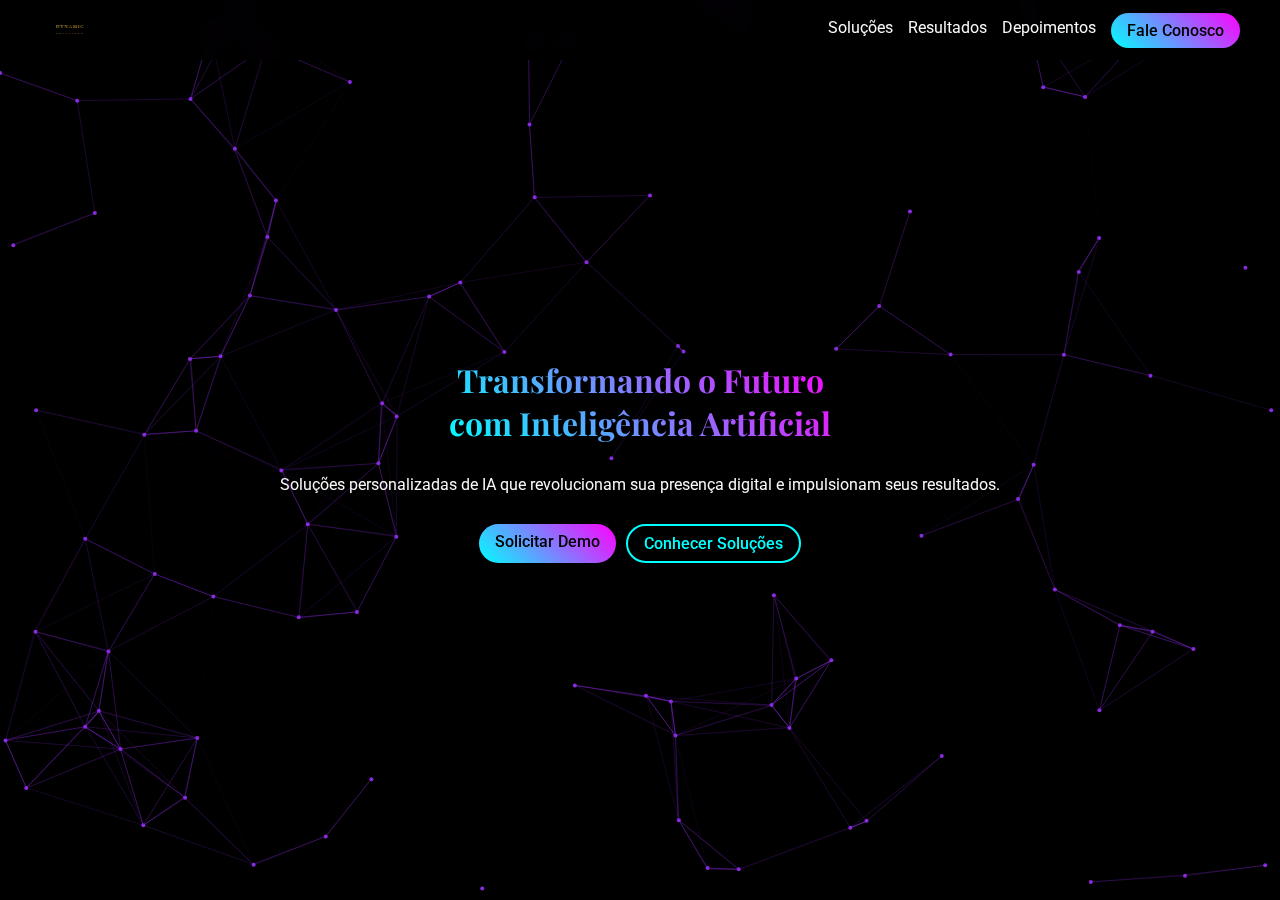
<file: index (2).html>
<!DOCTYPE html>
<html lang="pt-br">
<head>
    <meta charset="UTF-8">
    <meta name="viewport" content="width=device-width, initial-scale=1.0">
    <title>Dynamic Solutions | Inovação em IA & Transformação Digital</title>
    <link href="https://fonts.googleapis.com/css2?family=Playfair+Display:wght@400;700&family=Roboto:wght@300;400;500&display=swap" rel="stylesheet">
</head>
<body style="margin: 0; padding: 0; width: 100%; height: 100%; overflow: hidden; background: #000; font-family: 'Roboto', sans-serif; color: #f9f9f9;">

    <canvas id="canvas" style="position: absolute; top: 0; left: 0; width: 100%; height: 100%; z-index: 0;"></canvas>

    <header style="position: fixed; width: 100%; background: rgba(0, 0, 0, 0.7); backdrop-filter: blur(10px); padding: 10px 0; z-index: 1000; box-shadow: 0 2px 10px rgba(0, 0, 0, 0.1);">
        <div class="container" style="max-width: 1200px; margin: 0 auto; padding: 0 15px; display: flex; justify-content: space-between; align-items: center;">
            <svg class="logo-svg" viewBox="0 0 600 400" xmlns="http://www.w3.org/2000/svg" style="height: 40px;">
                <defs>
                    <linearGradient id="lvGold" x1="0%" y1="0%" x2="100%" y2="100%">
                        <stop offset="0%" style="stop-color:#B8860B;stop-opacity:1" />
                        <stop offset="25%" style="stop-color:#E6C460;stop-opacity:1" />
                        <stop offset="50%" style="stop-color:#B8860B;stop-opacity:1" />
                        <stop offset="75%" style="stop-color:#E6C460;stop-opacity:1" />
                        <stop offset="100%" style="stop-color:#B8860B;stop-opacity:1" />
                    </linearGradient>
                </defs>
                <rect width="600" height="400" fill="#000000"/>
                <g>
                    <text x="300" y="180" font-family="Didot, serif" font-weight="400" font-size="48" fill="url(#lvGold)" text-anchor="middle" letter-spacing="8">
                        DYNAMIC
                    </text>
                    <text x="300" y="240" font-family="Didot, serif" font-weight="300" font-size="24" fill="url(#lvGold)" text-anchor="middle" letter-spacing="16">
                        SOLUTIONS
                    </text>
                </g>
            </svg>
            <nav style="display: flex; gap: 15px;">
                <a href="#solucoes" style="font-weight: 400; padding: 5px 0; color: inherit; text-decoration: none; transition: color 0.3s ease;">Soluções</a>
                <a href="#resultados" style="font-weight: 400; padding: 5px 0; color: inherit; text-decoration: none; transition: color 0.3s ease;">Resultados</a>
                <a href="#depoimentos" style="font-weight: 400; padding: 5px 0; color: inherit; text-decoration: none; transition: color 0.3s ease;">Depoimentos</a>
                <a href="#contato" class="btn btn-primary" style="display: inline-block; padding: 8px 16px; border-radius: 20px; font-weight: 500; text-decoration: none; background: linear-gradient(45deg, #00FFFF, #FF00FF); color: #000; transition: all 0.3s ease;">Fale Conosco</a>
            </nav>
        </div>
    </header>

    <section class="hero content" style="height: 100vh; display: flex; flex-direction: column; justify-content: center; align-items: center; text-align: center; padding: 20px; box-sizing: border-box; z-index: 1; position: relative;">
        <h1 style="font-family: 'Playfair Display', serif; font-size: 2em; margin-bottom: 15px; background: linear-gradient(45deg, #00FFFF, #FF00FF); -webkit-background-clip: text; -webkit-text-fill-color: transparent;">Transformando o Futuro<br>com Inteligência Artificial</h1>
        <p style="font-size: 1em; margin-bottom: 30px; max-width: 80%; overflow: hidden;">Soluções personalizadas de IA que revolucionam sua presença digital e impulsionam seus resultados.</p>
        <div class="btn-group" style="display: flex; gap: 10px; justify-content: center; flex-wrap: wrap;">
            <a href="#demo" class="btn btn-primary" style="display: inline-block; padding: 8px 16px; border-radius: 20px; font-weight: 500; text-decoration: none; background: linear-gradient(45deg, #00FFFF, #FF00FF); color: #000; transition: all 0.3s ease;">Solicitar Demo</a>
            <a href="#solucoes" class="btn btn-secondary" style="display: inline-block; padding: 8px 16px; border-radius: 20px; font-weight: 500; text-decoration: none; background: transparent; border: 2px solid #00FFFF; color: #00FFFF; transition: all 0.3s ease;">Conhecer Soluções</a>
        </div>
    </section>

    <script>
        const canvas = document.getElementById('canvas');
        const ctx = canvas.getContext('2d');

        function resize() {
            canvas.width = window.innerWidth;
            canvas.height = window.innerHeight;
        }
        resize();
        window.addEventListener('resize', resize);

        const particles = [];
        const numParticles = 100;
        const connectionDistance = 150;

        for (let i = 0; i < numParticles; i++) {
            particles.push({
                x: Math.random() * canvas.width,
                y: Math.random() * canvas.height,
                vx: (Math.random() - 0.5) * 2,
                vy: (Math.random() - 0.5) * 2,
                radius: 2
            });
        }

        function animate() {
            ctx.clearRect(0, 0, canvas.width, canvas.height);

            particles.forEach(particle => {
                particle.x += particle.vx;
                particle.y += particle.vy;

                if (particle.x < 0 || particle.x > canvas.width) particle.vx *= -1;
                if (particle.y < 0 || particle.y > canvas.height) particle.vy *= -1;

                ctx.beginPath();
                ctx.arc(particle.x, particle.y, particle.radius, 0, Math.PI * 2);
                ctx.fillStyle = '#8A2BE2';
                ctx.fill();

                particles.forEach(otherParticle => {
                    const dx = particle.x - otherParticle.x;
                    const dy = particle.y - otherParticle.y;
                    const distance = Math.sqrt(dx * dx + dy * dy);

                    if (distance < connectionDistance) {
                        ctx.beginPath();
                        ctx.strokeStyle = `rgba(138, 43, 226, ${1 - distance/connectionDistance})`;
                        ctx.lineWidth = 0.5;
                        ctx.moveTo(particle.x, particle.y);
                        ctx.lineTo(otherParticle.x, otherParticle.y);
                        ctx.stroke();
                    }
                });
            });

            requestAnimationFrame(animate);
        }

        animate();

        let mouse = { x: null, y: null };

        canvas.addEventListener('mousemove', (e) => {
            const rect = canvas.getBoundingClientRect();
            mouse.x = e.clientX - rect.left;
            mouse.y = e.clientY - rect.top;

            particles.forEach(particle => {
                const dx = mouse.x - particle.x;
                const dy = mouse.y - particle.y;
                const distance = Math.sqrt(dx * dx + dy * dy);

                if (distance < 200) {
                    particle.x += dx * 0.02;
                    particle.y += dy * 0.02;
                }
            });
        });
    </script>

</body>
</html>
</file>
